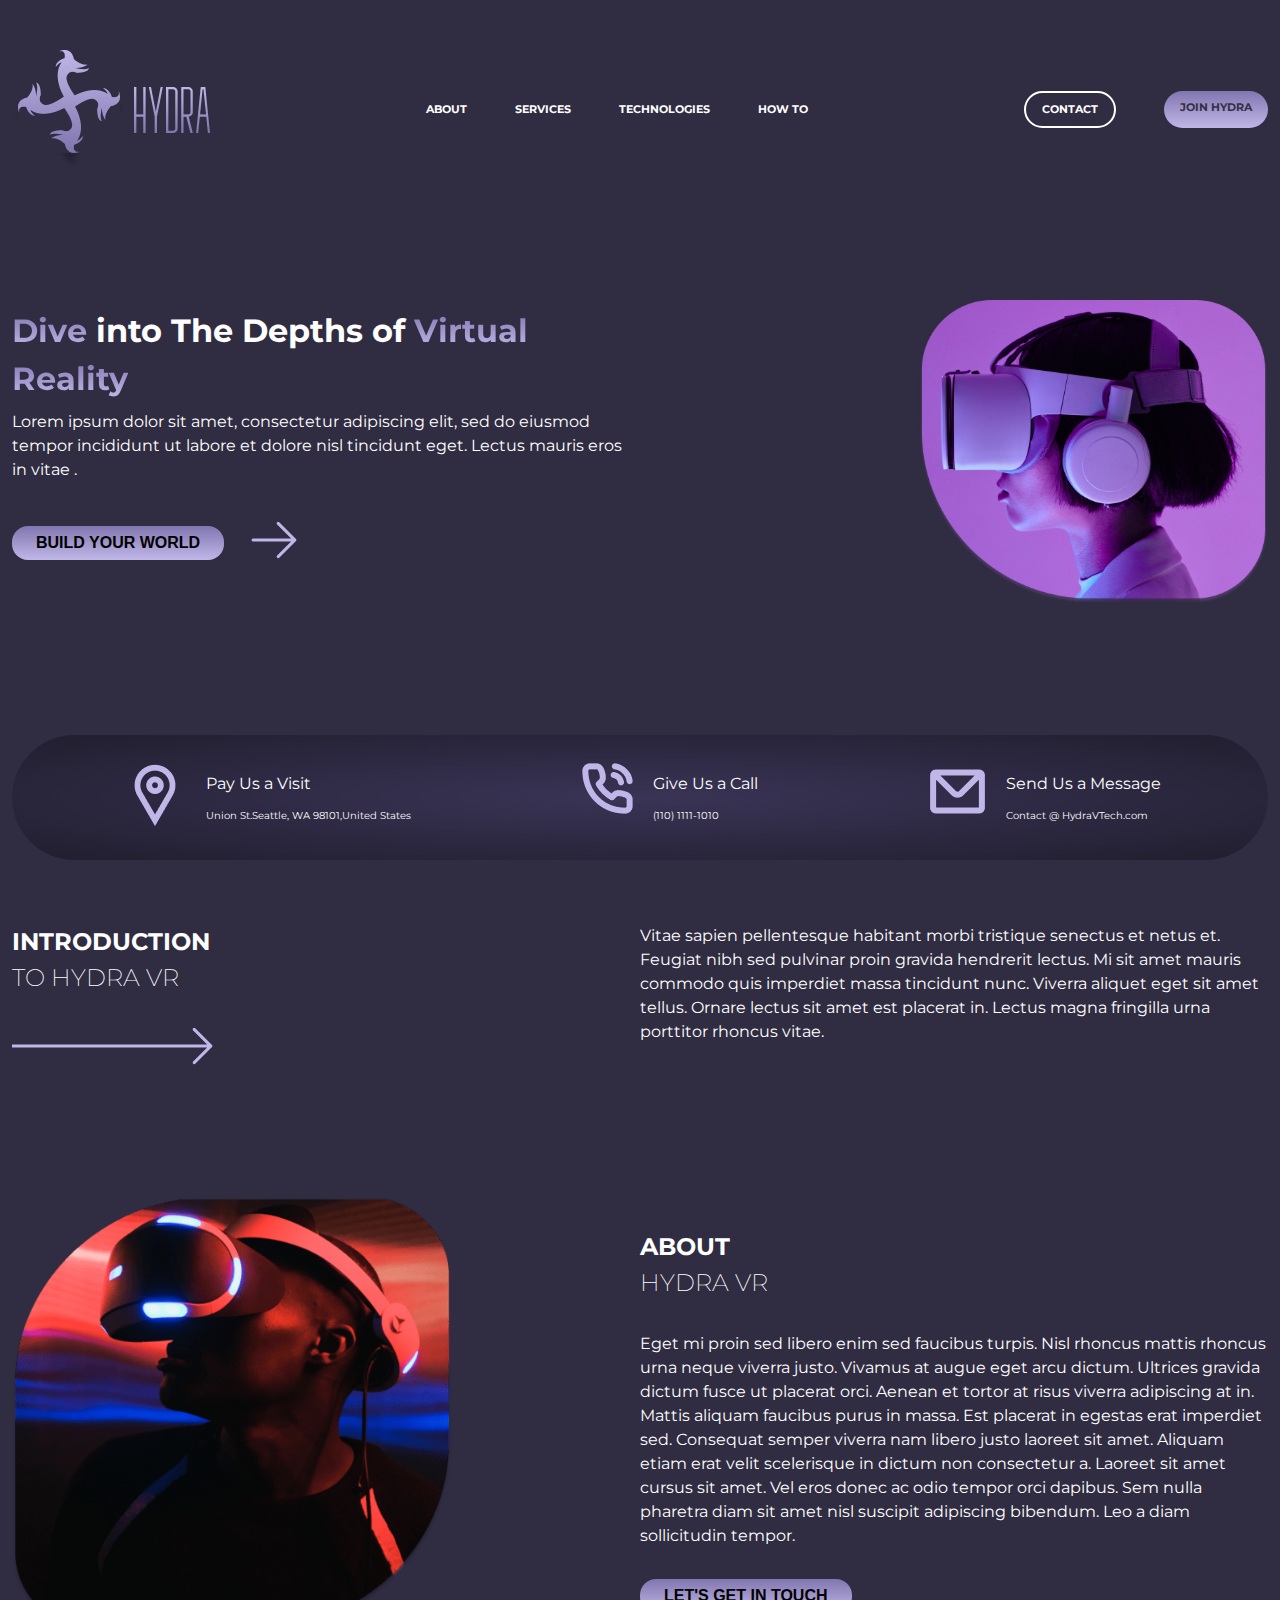
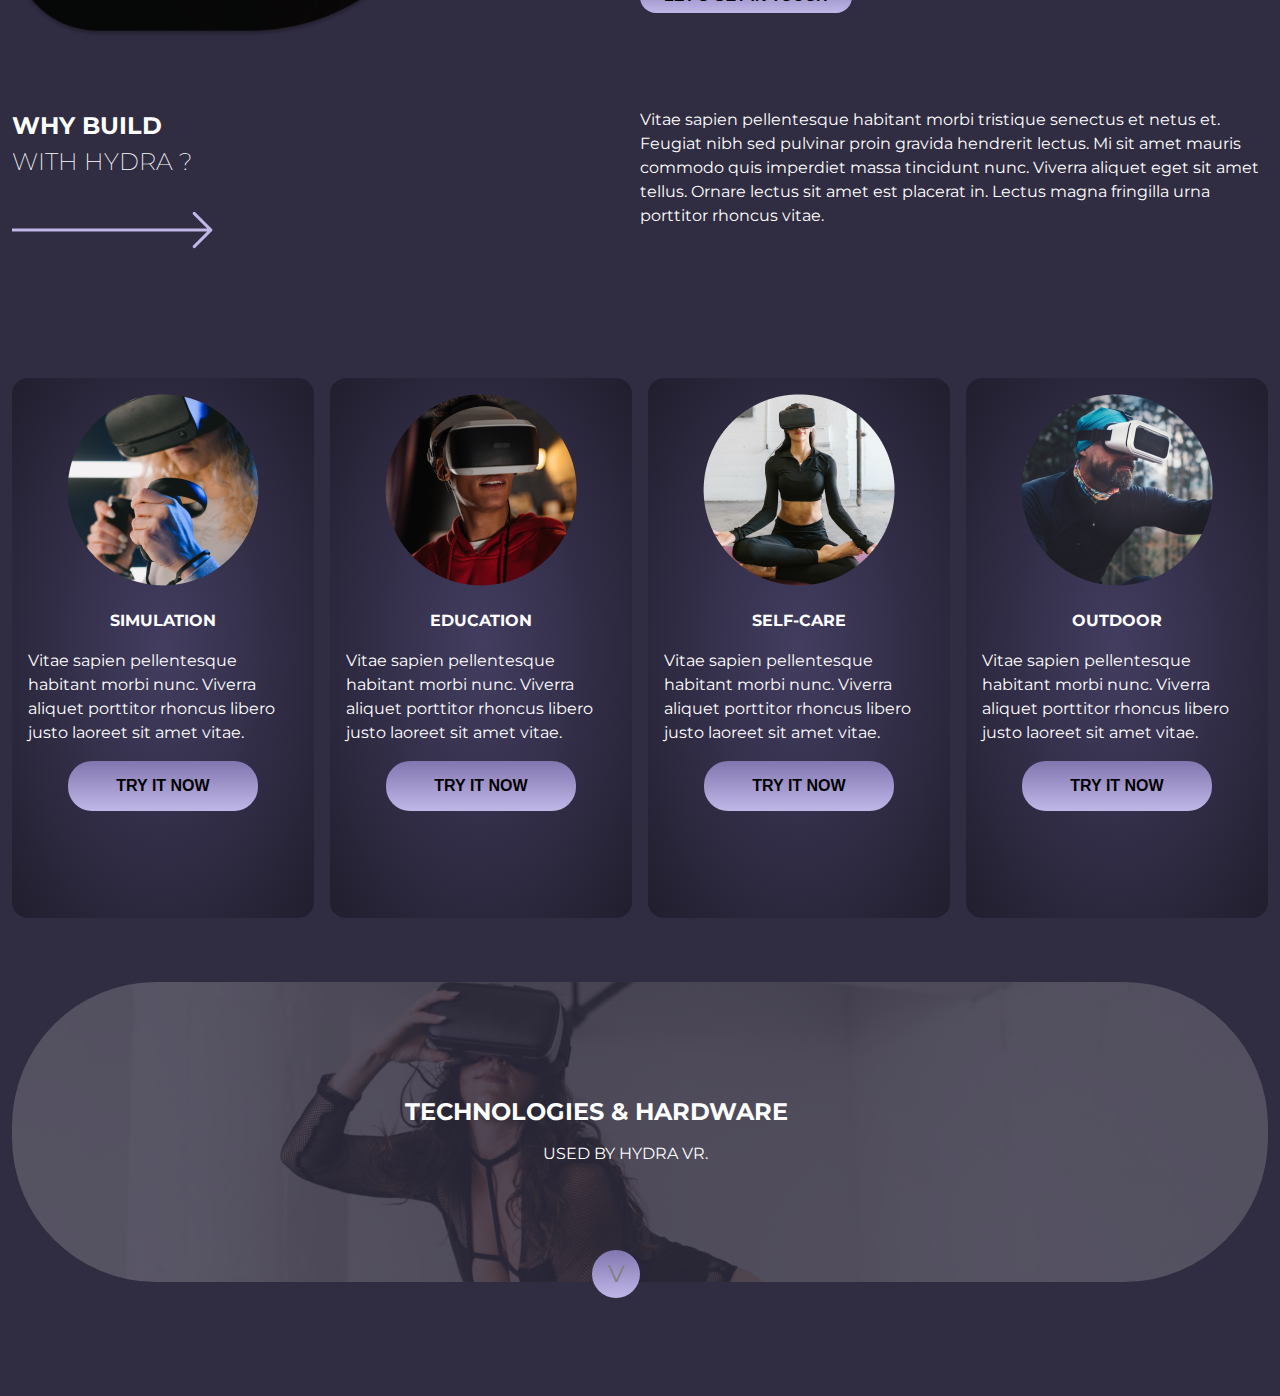
<file: index.html>
<!DOCTYPE html>
<html lang="en">
<head>
    <meta charset="UTF-8">
    <meta name="viewport" content="width=device-width, initial-scale=1.0">
    <title>Hydra Landing Page</title>


    <link rel="preconnect" href="https://fonts.googleapis.com">
    <link rel="preconnect" href="https://fonts.gstatic.com" crossorigin>
    <link href="https://fonts.googleapis.com/css2?family=Montserrat:ital,wght@0,100..900;1,100..900&display=swap" rel="stylesheet">

    <link rel="stylesheet" href="reset.css">
    <link rel="stylesheet" href="style.css"/>
</head>
<body>
    <div class="container">
        <main>
            <section class="hero">
                <header>
                    <nav>
                        <div class="brand nav-start">
                            <img src="./images/Frame.png" alt="Brand Logo"/>
                            <img src="./images/Hydra.png" alt="Brand Title"/>
                        </div>
                        <ul class="nav-centre">
                            <li><a href="#about">ABOUT</a></li>
                            <li><a href="#services">SERVICES</a></li>
                            <li><a href="#technologies">TECHNOLOGIES</a></li>
                            <li><a href="#process">HOW TO</a></li>
                        </ul>
                        <ul class="nav-end">
                            <li><a href="#contact">CONTACT</a></li>
                            <li><a href="#optIn">JOIN HYDRA</a></li>
                        </ul>
                    </nav>
                </header>
                <section>
                    <div class="Hero-img-Wrapper">
                        <img src="./images/Mask group.png" alt="A woman wearing a Hydra Virtual Reality Technology Device"/>
                    </div>
                    <div>
                        <h2>
                            <strong>Dive</strong> into The Depths of <strong>Virtual Reality</strong>
                        </h2>
                        <p>
                            Lorem ipsum dolor sit amet, consectetur adipiscing elit, sed do eiusmod tempor
                            incididunt ut labore et dolore nisl tincidunt eget. Lectus mauris eros in vitae .
                        </p>
                        <div>
                            <button class="btn">BUILD YOUR WORLD</button>
                            <span class="arrow">
                                <img src="./images/arrow-small-right.png" alt="">
                            </span>
                        </div>
                    </div>
                </section>
                <footer id="contact" class="contact slider">
                    <div class="contact-item">
                        <div>
                            <img src="./images/Location-Icon.png" alt="location-Icon"/>
                        </div>
                        <div>
                            <h3>Pay Us a Visit</h3>
                            <small>Union St.Seattle, WA  98101,United States</small>
                        </div>
                    </div>
                    <div class="contact-item">
                        <div>
                            <img src="./images/phone-call.png" alt="dial-Icon"/>
                        </div>
                        <div>
                            <h3>Give Us a Call</h3>
                            <small>(110) 1111-1010</small>
                        </div>
                    </div>
                    <div class="contact-item">
                        <div>
                            <img src="./images/mail.png" alt="Message-Icon"/>
                        </div>
                        <div>
                            <h3>Send Us a Message</h3>
                            <small>Contact @ HydraVTech.com</small>
                        </div>
                    </div>
                </footer>
            </section>
            <section class="about" id="about">
                <div>
                    <header>
                        <h2>INTRODUCTION</h2>
                        <span class="h-span">TO HYDRA VR </span>
                    </header>
                    <span class="arrow">
                        <img src="./images/medium arrow.png" alt="">
                    </span>
                </div>
                <p>
                    Vitae sapien pellentesque habitant morbi tristique senectus et netus et. Feugiat nibh sed pulvinar proin gravida hendrerit lectus. Mi sit amet mauris
                    commodo quis imperdiet massa tincidunt nunc. Viverra aliquet eget sit amet tellus. Ornare lectus sit amet est placerat in. Lectus magna fringilla urna
                    porttitor rhoncus vitae.
                </p>
                <div>
                    <img src="./images/Mask group boy.png" alt="A teenage Boy wearing A Hydra Virtual Reality technology">
                </div>
                <div>
                    <header>
                        <h2>ABOUT</h2>
                        <span class="h-span">HYDRA VR</span>
                    </header>
                    <p>
                        Eget mi proin sed libero enim sed faucibus turpis. Nisl rhoncus mattis rhoncus urna neque viverra justo. Vivamus at augue eget arcu dictum. Ultrices gravida
                        dictum fusce ut placerat orci. Aenean et tortor at risus viverra adipiscing at in. Mattis aliquam faucibus purus in massa. Est placerat in egestas erat imperdiet
                        sed. Consequat semper viverra nam libero justo laoreet sit amet. Aliquam etiam erat velit scelerisque in dictum non consectetur a. Laoreet sit amet
                        cursus sit amet. Vel eros donec ac odio tempor orci dapibus. Sem nulla pharetra diam sit amet nisl suscipit adipiscing bibendum. Leo a diam sollicitudin tempor.
                    </p>
                    <button class="btn">LET'S GET IN TOUCH</button>
                </div>
            </section>
            <section class="service" id="services">
                <div>
                    <header>
                        <h2>WHY BUILD</h2>
                        <span class="h-span">WITH HYDRA ?</span>
                    </header>
                    <span class="arrow">
                        <img src="./images/medium arrow.png" alt="">
                    </span>
                </div>
                <p>
                    Vitae sapien pellentesque habitant morbi tristique senectus et netus et. Feugiat nibh sed pulvinar proin gravida hendrerit lectus.
                    Mi sit amet mauris commodo quis imperdiet massa tincidunt nunc. Viverra aliquet eget sit amet tellus. Ornare lectus sit
                    amet est placerat in. Lectus magna fringilla urna porttitor rhoncus vitae.
                </p>
                <div class="slider reasons">
                    <div class="slider-Item reason reason-one">
                        <div>
                            <img src="./images/Simulation.png" alt="simulations"/>
                        </div>
                        <h3>SIMULATION</h3>
                        <p>
                            Vitae sapien pellentesque habitant morbi nunc. Viverra aliquet  porttitor rhoncus libero justo laoreet sit amet vitae.
                        </p>
                        <button class="btn">TRY IT NOW</button>
                    </div>
                    <div class="slider-Item reason reason-two">
                        <div>
                            <img src="./images/Education.png" alt="Educations"/>
                        </div>
                        <h3>EDUCATION</h3>
                        <p>
                            Vitae sapien pellentesque habitant morbi nunc. Viverra aliquet  porttitor rhoncus libero justo laoreet sit amet vitae.
                        </p>
                        <button class="btn">TRY IT NOW</button>
                    </div>
                    <div class="slider-Item reason reason-three">
                        <div>
                            <img src="./images/Self-Care.png" alt="Self Care"/>
                        </div>
                        <h3>SELF-CARE</h3>
                        <p>
                            Vitae sapien pellentesque habitant morbi nunc. Viverra aliquet  porttitor rhoncus libero justo laoreet sit amet vitae.
                        </p>
                        <button class="btn">TRY IT NOW</button>
                    </div>
                    <div class="slider-Item reason reason-four">
                        <div>
                            <img src="./images/Outdoor.png" alt="outdoor"/>
                        </div>
                        <h3>OUTDOOR</h3>
                        <p>
                            Vitae sapien pellentesque habitant morbi nunc. Viverra aliquet  porttitor rhoncus libero justo laoreet sit amet vitae.
                        </p>
                        <button class="btn">TRY IT NOW</button>
                    </div>
                </div>
            </section>
            <section class="tech" id="technologies">
                <header>
                    <div>
                        <img src="./images/rodnae-production.png" alt="A woman wearing one of Hydra's VR Technology">
                    </div>
                    <h2>TECHNOLOGIES & HARDWARE</h2>
                    <div>USED BY HYDRA VR.</div>
                    <span>V</span>
                </header>
                <div class="tech-Wrapper slider" >
                    <div class="tech-Ware">
                        <img src="./images/unreal.png" alt="unreal-Icon">
                    </div>
                    <div class="tech-Ware">
                        <img src="./images/unity.png" alt="unity-Icon"/>
                    </div>
                    <div class="tech-Ware">
                        <img src="./images/oculus.png" alt="oculus-Icon"/>
                    </div>
                    <div class="tech-Ware">
                        <img src="./images/vive.png" alt="vive-Icon"/>
                    </div>
                </div>
            </section>
            <section class="process" id="process">
                <div>
                    <header>
                        <h2>HOW WE BUILD</h2>
                        <span class="h-span">WITH HYDRA VR</span>
                    </header>
                    <span class="arrow">
                        <img src="./images/medium arrow.png" alt="">
                    </span>
                </div>
                <p>
                    Vitae sapien pellentesque habitant morbi tristique senectus et netus et. Feugiat nibh sed pulvinar proin gravida hendrerit lectus.
                    Mi sit amet mauris commodo quis imperdiet massa tincidunt nunc. Viverra aliquet eget sit amet tellus. Ornare lectus sit amet est
                    placerat in. Lectus magna fringilla urna porttitor rhoncus vitae.
                </p>
                <div class="slider Hydra-Method">
                    <div class="methods  method-one slider-Item">
                        <span class="Item">01</span>
                        <div class="method">
                            <div>
                                <img src="./images/arrow-small-right.png" alt="small-Arrow">
                            </div>
                            <ul>
                                <li>3D Conception</li>
                                <li>& Design</li>
                            </ul>
                        </div>
                    </div>
                    <div class="methods method-two  slider-Item">
                        <span class="Item">02</span>
                        <div class="method">
                            <div>
                                <img src="./images/arrow-small-right.png" alt="small-Arrow">
                            </div>
                            <ul>
                                <li>Interaction</li>
                                <li>Design</li>
                            </ul>
                        </div>
                    </div>
                    <div class="methods method-three slider-Item">
                        <div class="Item">03</div>
                        <div class="method">
                            <div>
                                <img src="./images/arrow-small-right.png" alt="small-Arrow">
                            </div>
                            <ul>
                                <li>VR World</li>
                                <li>User Testing</li>
                            </ul>
                        </div>
                    </div>
                    <div class="methods method-four slider-Item">
                        <div class="Item">04</div>
                        <div class="method">
                            <div>
                                <img src="./images/arrow-small-right.png" alt="small-Arrow">
                            </div>
                            <ul>
                                <li>Hydra Vr</li>
                                <li>Deploy</li>
                            </ul>
                        </div>
                    </div>
                </div>
            </section>
            <section class="optIn" id="optIn">
                <header>
                    <h2>JOIN HYDRA</h2>
                    <p>Let’s Build Your VR Experience</p>
                </header>
                <form>
                    <div class="userInfo">
                        <input type="text" placeholder="First Name" required>
                    </div>
                    <div class="userInfo">
                        <input type="text" placeholder="Last Name" required>
                    </div>
                    <div class="userInfo">
                        <input type="email" placeholder="Email" required>
                    </div>
                    <div class="userInfo">
                        <input type="tel" placeholder="Phone Number">
                    </div>
                    <div>
                        <input type="text" placeholder="Subject">
                    </div>
                    <div>
                        <textarea placeholder="Tell us Something..."  cols="30" rows="10"></textarea>
                    </div>
                    <div>
                        <button class="btn">SEND TO HYDRA</button>
                    </div>
                </form>
            </section>
        </main>
        <footer class="footer">
            <div class="footer-Container">
                <div class="footer-Item Footer-item-zero">
                    <img src="./images/Frame.png" alt="Brand Logo">
                </div>
                <div class="footer-Item Footer-item-one">
                    <nav class="main-nav">
                        <ul>
                            <li><a href="#about">ABOUT</a></li>
                            <li><a href="#services">SERVICES</a></li>
                            <li><a href="#technologies">TECHNOLOGIES</a></li>
                            <li><a href="#process">HOW TO</a></li>
                            <li><a href="#optIn">JOIN HYDRA</a></li>
                        </ul>
                    </nav>
                </div>
                <div class="footer-Item Footer-item-two">
                    <nav>
                        <ul>
                            <li><a href="">F.A.Q</a></li>
                            <li><a href="">SITEMAP</a></li>
                            <li><a href="">CONDITIONS</a></li>
                            <li><a href="">LICENSES</a></li>
                        </ul>
                    </nav>
                </div>
                <div class="footer-Item Footer-item-three">
                    <h3>SOCIAIZE WITH HYDRA</h3>
                    <ul class="social-Handles">
                        <li>
                            <a href="www.facebook.com">
                                <img src="./images/facebook.png" alt="">
                            </a>
                        </li>
                        <li>
                            <a href="www.x.com">
                                <img src="./images/twitter.png" alt="">
                            </a>
                        </li>
                        <li>
                            <a href="www.linkedin.com">
                                <img src="./images/linkedin.png" alt="">
                            </a>
                        </li>
                        <li>
                            <a href="www.youtube.com">
                                <img src="./images/youtube.png" alt="">
                            </a>
                        </li>
                        <li>
                            <a href="www.instagram.com">
                                <img src="./images/instagram.png" alt="">
                            </a>
                        </li>
                        <li>
                            <a href="www.pinterest.com" alt="">
                                <img src="./images/pinterest.png" alt="">
                            </a>
                        </li>
                    </ul>
                    <button class="btn">BUILD YOUR WORLD</button>
                </div>
            </div>
        </footer>
    </div>
    <script src="./index.js"></script>
</body>
</html>
</file>
<file: style.css>
body{
    font-family: "Montserrat", sans-serif;
    background-color:  #302C42;
    color: white;
    display: flex;
    justify-content: center;
}
.container{
    display: flex;
    flex-direction: column;
    padding: 50px 0;
    max-width: 78.5rem;
}
a{
    color: white;
}
h2{
    font-size: 1.5rem;
    font-weight: 700;       /* all section of the page has atleast one h2 heading so i had to generalise the style for the heading (utility for heading)*/
}
main>section{
    margin-bottom: 4rem;     
}
.btn{
    padding: .5rem 1.5rem;
    border-radius: 1rem;
    font-weight: 700;
    font-size: 16px;
    background-image: linear-gradient(#8176AF,#C0B7E8);
}
.h-span{
    font-size: 1.5rem;
    font-weight: 200;
}

/* Styling for the Hero Section */
.hero{
    display: flex;
    flex-direction: column;
    justify-content: space-between;
    min-height: 90vh;
}
.hero nav{
    display: flex;
    justify-content: space-between;
    align-items: center;
}
.nav-start{
    display: flex;
    gap: .5rem;
}
.nav-start>img:nth-of-type(2){
    align-self: center;
}
.nav-centre{
    display: flex;
    gap: 3rem;
    font-weight: 700;
    font-size: 11px;
}
.nav-end{
    display: flex;
    gap: 3rem;
    font-weight: 700;
    font-size: 11px;
}
.nav-end>li{
    padding: .5rem 1rem;
    border: 2px solid ;
    border-radius: 1.5rem;
}
.nav-end>li:nth-of-type(2){
    border: none;
    background-image: linear-gradient(#8176AF,#C0B7E8);
}
.nav-end>li:nth-of-type(2)>a{
    color: #343045;
}

.hero section{
    display: flex;
    flex-direction: row-reverse;
    justify-content: space-between;
}
.hero h2{
    font-size: 2rem;
}
.Hero-img-Wrapper{
    display: flex;
    justify-content: flex-end;
}
.Hero-img-Wrapper img{
    width: 70%;
}
.Hero-img-Wrapper + div{
    flex-basis: 50%;
    display: flex;
    flex-direction: column;
    justify-content: space-evenly;
    /* max-width: 23rem; */
}
.Hero-img-Wrapper +div>div{
    display: flex;
}
.Hero-img-Wrapper + div button{
    align-self: center;
}
.hero strong{
    background: -webkit-linear-gradient(#8176af,#c0b7e8);
    -webkit-background-clip: text;
    -webkit-text-fill-color: transparent;
}
.hero .contact{
    display: flex;
    justify-content: space-around;
    background-image: radial-gradient(#3A3456,#211E2E);
    border-radius: 5rem;
    padding: 1.5rem;
}
.contact-item{
    display: flex;
    flex-direction: row;
    gap: 1rem;
}
.contact-item>div:nth-of-type(2){
    align-self: center;
    height: 100%;
    display: flex;
    flex-direction: column;
    justify-content: space-evenly;
}
.contact-item small{
    font-size: 10px;
}


/* Styling for the About Section */

.about{
    display: flex;
    flex-wrap: wrap;
    align-content:space-between ;
    min-height: 80vh;
}
.about>*{
    flex-basis: 50%;
}
.about>div:nth-of-type(1){
   gap: 0;
}
.about>div:nth-of-type(2){
    align-self: flex-end;
}
.about>div:nth-of-type(2) img{
    width: 70%;
}
.about>div:nth-of-type(3){
    display: flex;
    flex-direction: column;
    justify-content: space-evenly;
}
.about button{
    align-self: flex-start;
}


/* Styling The Service Section */

.service{
    display: flex;
    flex-wrap: wrap;
    height: 90vh;
}
.service>div:nth-of-type(1), .service>p{
    flex-basis: 50%;
}
.reasons{
 display: flex;
 gap: 1rem;
}
.reason{
    background-image: radial-gradient(#433D60,#211E2E);
    display: flex;
    flex-direction: column;
    padding: 1rem;
    align-items: center;
    gap: 1rem;
    border-radius: 1rem;
} 
.reason h3{
    font-weight: 700;
}
.reason button{
    padding: 1rem 3rem;
    border-radius: 1.5rem;
}


/* Styling for the tech Section */

.tech>header{
    position: relative;
}
.tech>header>div:nth-of-type(1){
    border-radius: 9rem;
    overflow: hidden;
    max-height: 300px;
}
.tech >header>img{
    /* width: 100%; */
    object-fit: cover;
}
.tech>header>h2{
    position: absolute;
    top: 7rem;
    right:30rem;
}
.tech>header>div:nth-of-type(2){
    position: absolute;
    top: 10rem;
    right: 35rem;
}
.tech>header>span{
    position: absolute;
    bottom: -16px;
    right: 50%;
    font-size: 1.5rem;
    background-image: linear-gradient(#8176AF,#C0B7E8);
    width: 3rem;
    height: 3rem;
    border-radius:50%;
    text-align: center;
    line-height: 3rem;
    color: gray;
}
.tech span:hover{
    cursor: pointer;
    color: white;
    font-weight: 700;
}
.tech-Wrapper{
    display: none;
    opacity: 0;
    transition: display 1s allow-discrete,
                opacity 1s ease-in;
    justify-content: space-between;
    align-items: center;
}


/* Styling for the process Section */
 
.process{
    opacity: 0;
    transition: display 1s allow-discrete,
                opacity 1s ease-in;
    display: none;
    flex-wrap: wrap;
    height: 28rem;
    position: relative;
}
.process>div:nth-of-type(1), .process>p{
    flex-basis: 50%;
}
.Hydra-Method{
    width: 100%;
    display: flex;
    justify-content: space-around;
    position: absolute;
    bottom: 0;
}
.methods{
    display: flex;
    flex-direction: column;
    align-items: center;
}
.method{
    display: flex;
}
.method>ul{
    align-self: center;
    font-weight: 700;
}
.Item{
    width: 10rem;
    height: 10rem;
    text-align: center;
    line-height: 10rem;
    border-radius: 50%;
    font-size: 3rem;
    font-weight: 700;
    background-image: linear-gradient(#8176AF,#C0B7E8);
    color: #343045;
    box-shadow: 2px 2px  5px 4px #0b0a0e,-2px  2px 5px 4px #0b0a0e;
}


/* styling for the opt in section */
.optIn{
    opacity: 0;
    transition: display 1s allow-discrete,
                opacity 1s ease-in;
    display: none;
    flex-direction: column;
    align-items: center;
    gap: 5rem;
    padding: 5rem;
    border-radius: 3rem;
    background-image: radial-gradient(#403A5F,#211E2E);
}
.optIn>header{
    text-align: center;
}
.optIn>form{
    display: flex;
    flex-wrap: wrap;
    justify-content: space-between;
    gap: 1rem;
}
.optIn>form>.userInfo{
    flex-basis: 49.2%;
    color: white;
}
.userInfo>input{
    width: 100%;
    height: 3rem;
}
form input,form textarea{
    border: 2px solid white;
    padding-left: 1rem;
    background: inherit;
    border-radius: 3rem;
    color: white;
}
form input::placeholder,form textarea::placeholder{
    color: white;
}
form>div:nth-of-type(5),form>div:nth-of-type(6){
    flex-basis: 100%;
}
form>div:nth-of-type(5)>input{
    width: 100%;
    height: 3rem;
}
form>div:nth-of-type(6)>textarea{
    width: 100%;
    resize: none;
    padding: 1.5rem 0 0 1.5rem;
}
form>div:nth-of-type(7){
   margin: 0 auto;
}



/* Styling For The Footer */

.footer-Container{
    opacity: 0;
    transition: display 1s allow-discrete,
                opacity 1s ease-in;
    display: none;
    justify-content: space-between;
    /* transition: display 5s allow-discrete ease-out; */
}
.footer-Item{
    flex: 1;
}
.Footer-item-one ul,.Footer-item-two ul{
    display: flex;
    flex-direction: column;
    gap: .5rem;
}
.Footer-item-three{
    display: flex;
    flex-direction: column;
    justify-content: space-between;
}
.social-Handles{
    display: flex;
    justify-content: space-between;
}
.Footer-item-three>button{
    align-self: flex-start;
}


/* Styling For The Active States */

.contact:hover{
    border: 2px solid blueviolet;
}
.contact-item>div:first-of-type:hover{
    border: 2px solid #856cf2;
}
a:hover,.contact-item h3:hover,.contact-item small:hover{
    transition: text-align 6s ease-out 4s;
    width: fit-content;
    border-bottom: 2px solid blueviolet;
    text-align: center;
}
.btn:hover{
    text-decoration:  2px underline blueviolet;
    border: 2px solid blueviolet;
}
.social-Handles li>img:hover{
    border: 2px solid blueviolet;
    border-radius: 50%;
}
.social-Handles a:hover{
    border: none;
}



/* Javascript Induced Style */

.dropdown{
    display: flex;
    opacity: 1;
}

@starting-style{
    opacity: 0;
}
</file>
